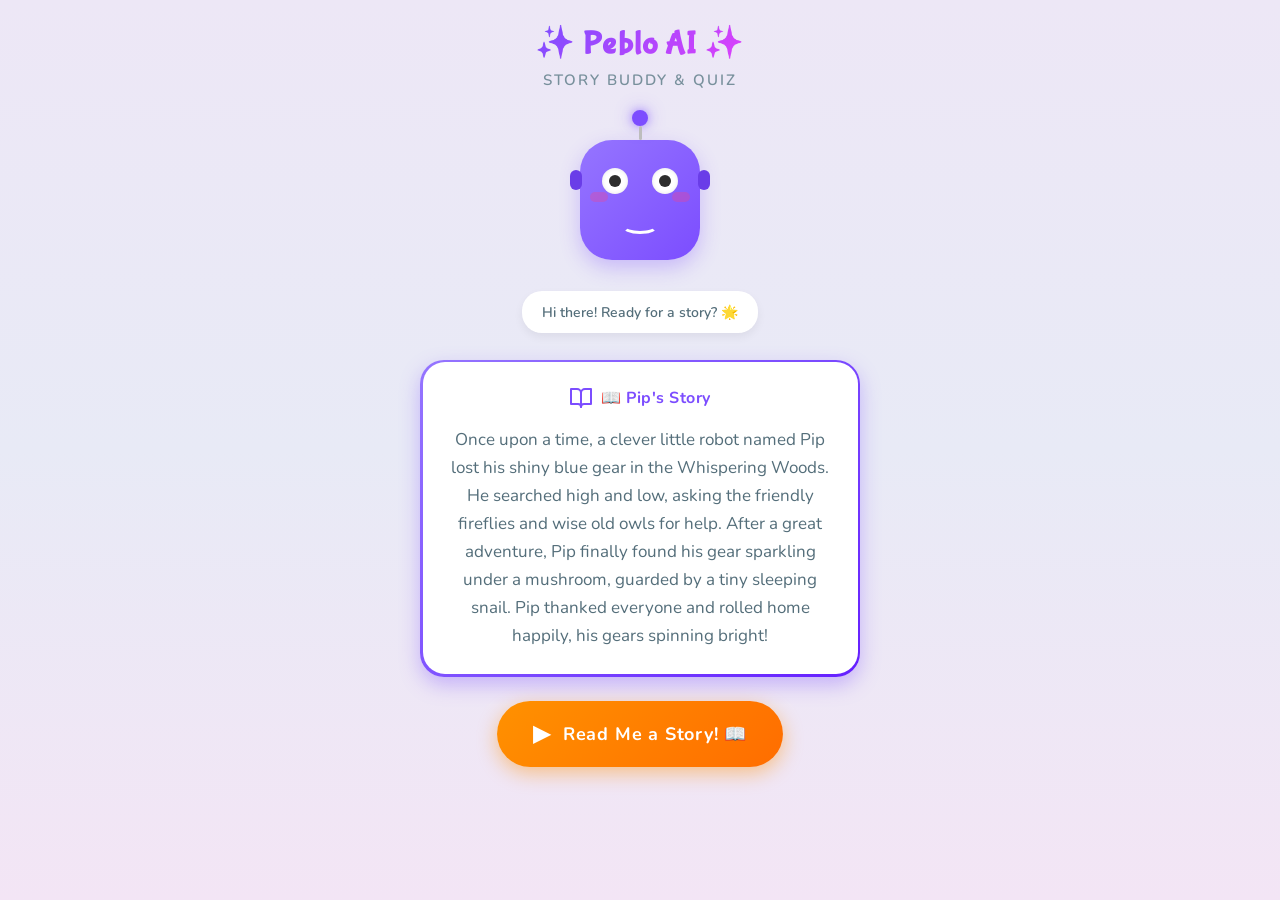
<file: index.html>
<!DOCTYPE html>
<html lang="en">
<head>
  <meta charset="UTF-8">
  <meta name="viewport" content="width=device-width, initial-scale=1.0, maximum-scale=1.0, user-scalable=no">
  <meta name="description" content="Peblo AI Story Buddy — A kid-friendly AI story reader with narration and interactive quiz. Meet Pip the Robot!">
  <title>Peblo AI Story Buddy</title>
  <link rel="preconnect" href="https://fonts.googleapis.com">
  <link rel="preconnect" href="https://fonts.gstatic.com" crossorigin>
  <link href="https://fonts.googleapis.com/css2?family=Bubblegum+Sans&family=Nunito:wght@400;500;600;700;800;900&display=swap" rel="stylesheet">
  <link rel="stylesheet" href="style.css">
</head>
<body>
  <!-- Confetti Canvas Overlay -->
  <canvas id="confetti-canvas"></canvas>

  <!-- Background gradient -->
  <div id="app-background" class="app-background"></div>

  <!-- Main Content -->
  <div class="app-container">
    <!-- App Title -->
    <header class="app-title" id="app-title">
      <h1 class="title-gradient">✨ Peblo AI ✨</h1>
      <p class="subtitle">Story Buddy &amp; Quiz</p>
    </header>

    <!-- Buddy Avatar (Pip the Robot) -->
    <div class="buddy-wrapper" id="buddy-wrapper">
      <div class="buddy-avatar" id="buddy-avatar">
        <!-- Antenna -->
        <div class="antenna">
          <div class="antenna-ball" id="antenna-ball"></div>
          <div class="antenna-stem"></div>
        </div>
        <!-- Robot Head -->
        <div class="robot-head" id="robot-head">
          <!-- Left Ear -->
          <div class="ear ear-left"></div>
          <!-- Right Ear -->
          <div class="ear ear-right"></div>
          <!-- Left Eye -->
          <div class="eye eye-left" id="eye-left">
            <div class="pupil" id="pupil-left"></div>
          </div>
          <!-- Right Eye -->
          <div class="eye eye-right" id="eye-right">
            <div class="pupil" id="pupil-right"></div>
          </div>
          <!-- Left Cheek -->
          <div class="cheek cheek-left"></div>
          <!-- Right Cheek -->
          <div class="cheek cheek-right"></div>
          <!-- Mouth -->
          <div class="mouth-wrapper" id="mouth-wrapper">
            <div class="mouth" id="mouth"></div>
          </div>
        </div>
      </div>
    </div>

    <!-- Speech Bubble -->
    <div class="speech-bubble-container">
      <div class="speech-bubble" id="speech-bubble">
        <span id="speech-text">Hi there! Ready for a story? 🌟</span>
      </div>
    </div>

    <!-- Story Card -->
    <div class="story-card-wrapper" id="story-card-wrapper">
      <div class="story-card-border" id="story-card-border">
        <div class="story-card-inner">
          <div class="story-header">
            <svg class="book-icon" id="book-icon" viewBox="0 0 24 24" fill="none" stroke="currentColor" stroke-width="2" stroke-linecap="round" stroke-linejoin="round">
              <path d="M2 3h6a4 4 0 0 1 4 4v14a3 3 0 0 0-3-3H2z"></path>
              <path d="M22 3h-6a4 4 0 0 0-4 4v14a3 3 0 0 1 3-3h7z"></path>
            </svg>
            <span class="story-header-text" id="story-header-text">📖  Pip's Story</span>
          </div>
          <p class="story-text" id="story-text">
            Once upon a time, a clever little robot named Pip lost his shiny blue gear in the Whispering Woods. He searched high and low, asking the friendly fireflies and wise old owls for help. After a great adventure, Pip finally found his gear sparkling under a mushroom, guarded by a tiny sleeping snail. Pip thanked everyone and rolled home happily, his gears spinning bright!
          </p>
        </div>
      </div>
    </div>

    <!-- Read Story Button -->
    <div id="button-container" class="button-container">
      <button class="read-story-btn" id="read-story-btn">
        <span class="btn-icon" id="btn-icon">▶</span>
        <span class="btn-label" id="btn-label">Read Me a Story! 📖</span>
      </button>
    </div>

    <!-- Quiz Section (hidden initially) -->
    <div class="quiz-section" id="quiz-section">
      <div class="quiz-border">
        <div class="quiz-inner">
          <div class="quiz-header">
            <span class="quiz-icon">🧠</span>
            <span class="quiz-title">Quiz Time!</span>
          </div>
          <p class="quiz-question" id="quiz-question"></p>
          <div class="quiz-options" id="quiz-options"></div>
          <p class="quiz-feedback" id="quiz-feedback"></p>
        </div>
      </div>
    </div>

    <!-- Success Card (hidden initially) -->
    <div class="success-card" id="success-card">
      <div class="success-border">
        <div class="success-inner">
          <div class="trophy">🏆</div>
          <h2 class="success-title">Amazing Job!</h2>
          <p class="success-message">You helped Pip find his blue gear! 🎉</p>
          <div class="stars">⭐ ⭐ ⭐</div>
          <button class="play-again-btn" id="play-again-btn">
            <span class="replay-icon">↻</span>
            Play Again!
          </button>
        </div>
      </div>
    </div>

    <!-- Error Section (hidden initially) -->
    <div class="error-section" id="error-section">
      <p class="error-title">😢 Oops! Something went wrong.</p>
      <p class="error-message">The story reader had a hiccup.<br>Tap the button to try again!</p>
    </div>
  </div>

  <script src="app.js"></script>
</body>
</html>
</file>
<file: style.css>
/* ============================================================
   Peblo AI Story Buddy — Stylesheet
   A kid-friendly, vibrant design with smooth animations
   ============================================================ */

/* ---------- Reset & Base ---------- */
*, *::before, *::after {
  margin: 0;
  padding: 0;
  box-sizing: border-box;
}

:root {
  --purple-primary: #7C4DFF;
  --purple-dark: #651FFF;
  --purple-light: #9575FF;
  --orange-primary: #FF9100;
  --orange-dark: #FF6D00;
  --green-primary: #00E676;
  --green-dark: #00C853;
  --green-light: #69F0AE;
  --red-primary: #EF5350;
  --red-light: #FF8A80;
  --blue-primary: #2979FF;
  --blue-light: #00E5FF;
  --yellow-glow: #FFD740;
  --text-dark: #37474F;
  --text-medium: #546E7A;
  --text-light: #78909C;
  --bg-lavender: #EDE7F6;
  --bg-indigo: #E8EAF6;
  --bg-pink: #F3E5F5;
  --white: #FFFFFF;
  --shadow-soft: rgba(0,0,0,0.06);
  --font-primary: 'Nunito', 'Segoe UI', sans-serif;
  --font-fun: 'Bubblegum Sans', 'Nunito', cursive;
}

html {
  scroll-behavior: smooth;
}

body {
  font-family: var(--font-primary);
  min-height: 100vh;
  overflow-x: hidden;
  -webkit-font-smoothing: antialiased;
  -moz-osx-font-smoothing: grayscale;
  position: relative;
}

/* ---------- Background ---------- */
.app-background {
  position: fixed;
  top: 0; left: 0; right: 0; bottom: 0;
  z-index: 0;
  transition: background 0.8s ease-in-out;
  background: linear-gradient(180deg, var(--bg-lavender) 0%, var(--bg-indigo) 50%, var(--bg-pink) 100%);
}
.app-background.speaking {
  background: linear-gradient(180deg, #FFF8E1 0%, #FFE0B2 50%, #FFF3E0 100%);
}
.app-background.success {
  background: linear-gradient(180deg, #E8F5E9 0%, #C8E6C9 50%, #E8F5E9 100%);
}
.app-background.error {
  background: linear-gradient(180deg, #FCE4EC 0%, #FFCDD2 50%, #FCE4EC 100%);
}

/* ---------- Confetti Canvas ---------- */
#confetti-canvas {
  position: fixed;
  top: 0; left: 0;
  width: 100%; height: 100%;
  pointer-events: none;
  z-index: 100;
}

/* ---------- App Container ---------- */
.app-container {
  position: relative;
  z-index: 1;
  max-width: 480px;
  margin: 0 auto;
  padding: 24px 0 60px;
  display: flex;
  flex-direction: column;
  align-items: center;
}

/* ---------- App Title ---------- */
.app-title {
  text-align: center;
  margin-bottom: 20px;
}
.title-gradient {
  font-family: var(--font-fun);
  font-size: 32px;
  font-weight: 800;
  background: linear-gradient(135deg, var(--purple-primary), #E040FB);
  -webkit-background-clip: text;
  -webkit-text-fill-color: transparent;
  background-clip: text;
  letter-spacing: 1.2px;
  line-height: 1.3;
}
.subtitle {
  font-size: 15px;
  font-weight: 600;
  color: var(--text-light);
  letter-spacing: 2px;
  text-transform: uppercase;
  margin-top: 4px;
}

/* ---------- Buddy Avatar ---------- */
.buddy-wrapper {
  margin-bottom: 8px;
  animation: buddyBounce 2.4s ease-in-out infinite;
}
@keyframes buddyBounce {
  0%, 100% { transform: translateY(-4px); }
  50% { transform: translateY(4px); }
}

.buddy-avatar {
  width: 140px;
  height: 170px;
  position: relative;
  display: flex;
  flex-direction: column;
  align-items: center;
}

/* Antenna */
.antenna {
  display: flex;
  flex-direction: column;
  align-items: center;
  z-index: 2;
}
.antenna-ball {
  width: 16px;
  height: 16px;
  border-radius: 50%;
  background: var(--purple-primary);
  box-shadow: 0 0 10px rgba(124,77,255,0.6), 0 0 20px rgba(124,77,255,0.3);
  transition: all 0.3s ease;
}
.antenna-ball.speaking {
  background: var(--yellow-glow);
  box-shadow: 0 0 10px rgba(255,215,64,0.6), 0 0 20px rgba(255,215,64,0.3);
}
.antenna-ball.success {
  background: var(--green-primary);
  box-shadow: 0 0 10px rgba(0,230,118,0.6), 0 0 20px rgba(0,230,118,0.3);
}
.antenna-ball.error {
  background: #FF5252;
  box-shadow: 0 0 10px rgba(255,82,82,0.6), 0 0 20px rgba(255,82,82,0.3);
}
.antenna-stem {
  width: 3px;
  height: 14px;
  background: #bdbdbd;
  border-radius: 2px;
}

/* Robot Head */
.robot-head {
  width: 120px;
  height: 120px;
  border-radius: 32px;
  background: linear-gradient(135deg, var(--purple-light), var(--purple-primary));
  position: relative;
  box-shadow: 0 8px 20px rgba(124,77,255,0.3);
  transition: all 0.4s ease;
}
.robot-head.success {
  background: linear-gradient(135deg, #69F0AE, #00E676);
}
.robot-head.error {
  background: linear-gradient(135deg, #FF8A80, #FF5252);
}

/* Ears */
.ear {
  position: absolute;
  width: 12px;
  height: 20px;
  background: #6A3DE8;
  border-radius: 6px;
  top: 30px;
}
.ear-left { left: -10px; }
.ear-right { right: -10px; }

/* Eyes */
.eye {
  position: absolute;
  width: 26px;
  height: 26px;
  border-radius: 13px;
  background: var(--white);
  box-shadow: inset 0 0 4px rgba(0,0,0,0.1);
  display: flex;
  align-items: center;
  justify-content: center;
  top: 28px;
  transition: all 0.2s ease;
  overflow: hidden;
}
.eye-left { left: 22px; }
.eye-right { right: 22px; }

.eye.speaking {
  height: 20px;
  border-radius: 10px;
}

/* Happy Eyes (success state) */
.eye.happy {
  background: transparent;
  box-shadow: none;
}
.eye.happy::after {
  content: '';
  position: absolute;
  width: 100%;
  height: 100%;
  border: 3.5px solid white;
  border-color: white transparent transparent transparent;
  border-radius: 50%;
  transform: rotate(0deg);
}

/* Loading Eyes */
.eye.loading .pupil {
  width: 14px;
  height: 14px;
  border: 2px solid transparent;
  border-top: 2px solid white;
  border-radius: 50%;
  background: transparent;
  animation: spin 0.8s linear infinite;
}
@keyframes spin {
  to { transform: rotate(360deg); }
}

.pupil {
  width: 12px;
  height: 12px;
  border-radius: 6px;
  background: #2D2D2D;
  transition: all 0.2s ease;
}
.eye.speaking .pupil {
  height: 8px;
  width: 12px;
}
.eye.happy .pupil {
  display: none;
}

/* Cheeks */
.cheek {
  position: absolute;
  width: 18px;
  height: 10px;
  border-radius: 10px;
  background: rgba(255,64,129,0.3);
  top: 52px;
}
.cheek-left { left: 10px; }
.cheek-right { right: 10px; }

/* Mouth */
.mouth-wrapper {
  position: absolute;
  bottom: 22px;
  left: 50%;
  transform: translateX(-50%);
  display: flex;
  align-items: center;
  justify-content: center;
}

.mouth {
  width: 36px;
  height: 16px;
  position: relative;
}
/* Default smile */
.mouth::after {
  content: '';
  position: absolute;
  width: 100%;
  height: 100%;
  border: 3px solid white;
  border-color: transparent transparent white transparent;
  border-radius: 0 0 50% 50%;
  top: -4px;
}
/* Speaking mouth - open circle */
.mouth.speaking {
  width: 22px;
  height: 18px;
  background: #FF6B6B;
  border-radius: 12px;
  border: 1.5px solid rgba(255,255,255,0.5);
  animation: mouthPulse 0.6s ease-in-out infinite alternate;
}
.mouth.speaking::after {
  display: none;
}
@keyframes mouthPulse {
  0% { transform: scaleY(0.8); }
  100% { transform: scaleY(1.2); }
}
/* Success wide smile */
.mouth.success {
  width: 44px;
}
.mouth.success::after {
  border-radius: 0 0 50% 50%;
  border-width: 3.5px;
}
/* Sad mouth */
.mouth.sad {
  width: 36px;
  height: 16px;
}
.mouth.sad::after {
  border-color: white transparent transparent transparent;
  border-radius: 50% 50% 0 0;
  top: 4px;
}

/* ---------- Speech Bubble ---------- */
.speech-bubble-container {
  margin-bottom: 24px;
  min-height: 48px;
  display: flex;
  align-items: center;
  justify-content: center;
}
.speech-bubble {
  background: var(--white);
  padding: 10px 20px;
  border-radius: 20px;
  box-shadow: 0 4px 10px var(--shadow-soft);
  animation: bubbleIn 0.4s ease-out;
  transition: opacity 0.3s ease;
}
@keyframes bubbleIn {
  from {
    opacity: 0;
    transform: translateY(8px);
  }
  to {
    opacity: 1;
    transform: translateY(0);
  }
}
#speech-text {
  font-size: 14px;
  font-weight: 600;
  color: var(--text-medium);
}

/* ---------- Story Card ---------- */
.story-card-wrapper {
  width: 100%;
  padding: 0 20px;
  margin-bottom: 24px;
}
.story-card-border {
  padding: 2.5px;
  border-radius: 24px;
  background: linear-gradient(135deg, var(--purple-light), var(--purple-primary), var(--purple-dark));
  box-shadow: 0 8px 20px rgba(124,77,255,0.35);
  transition: all 0.5s ease-in-out;
}
.story-card-border.speaking {
  background: linear-gradient(135deg, var(--yellow-glow), var(--orange-primary), var(--orange-dark));
  box-shadow: 0 8px 20px rgba(255,145,0,0.35);
}
.story-card-inner {
  background: var(--white);
  border-radius: 22px;
  padding: 24px;
}
.story-header {
  display: flex;
  align-items: center;
  justify-content: center;
  gap: 8px;
  margin-bottom: 16px;
}
.book-icon {
  width: 24px;
  height: 24px;
  color: var(--purple-primary);
  transition: color 0.3s ease;
}
.book-icon.speaking {
  color: var(--orange-primary);
}
.story-header-text {
  font-size: 16px;
  font-weight: 700;
  color: var(--purple-primary);
  letter-spacing: 0.5px;
  transition: color 0.3s ease;
}
.story-header-text.speaking {
  color: var(--orange-primary);
}
.story-text {
  font-size: 17px;
  line-height: 1.65;
  color: var(--text-medium);
  text-align: center;
  transition: all 0.4s ease;
  font-weight: 400;
}
.story-text.speaking {
  color: var(--text-dark);
  font-weight: 500;
}

/* ---------- Read Story Button ---------- */
.button-container {
  margin-bottom: 8px;
}
.read-story-btn {
  display: inline-flex;
  align-items: center;
  gap: 12px;
  padding: 18px 36px;
  border: none;
  border-radius: 50px;
  background: linear-gradient(135deg, var(--orange-primary), var(--orange-dark));
  color: var(--white);
  font-family: var(--font-primary);
  font-size: 18px;
  font-weight: 700;
  letter-spacing: 0.8px;
  cursor: pointer;
  box-shadow: 0 6px 20px rgba(255,145,0,0.45);
  transition: all 0.3s ease;
  outline: none;
  animation: pulse 1.8s ease-in-out infinite;
  position: relative;
  overflow: hidden;
}
.read-story-btn::before {
  content: '';
  position: absolute;
  top: -50%;
  left: -50%;
  width: 200%;
  height: 200%;
  background: radial-gradient(circle, rgba(255,255,255,0.15) 0%, transparent 60%);
  opacity: 0;
  transition: opacity 0.3s;
}
.read-story-btn:hover::before {
  opacity: 1;
}
@keyframes pulse {
  0%, 100% { transform: scale(1); }
  50% { transform: scale(1.06); }
}
.read-story-btn.disabled {
  background: linear-gradient(135deg, #bdbdbd, #9e9e9e);
  box-shadow: none;
  cursor: default;
  opacity: 0.7;
  animation: none;
}
.read-story-btn.error-state {
  background: linear-gradient(135deg, #FF6B6B, #EE5A24);
  box-shadow: 0 6px 20px rgba(255,107,107,0.45);
}
.read-story-btn.hidden {
  display: none;
}
.btn-icon {
  font-size: 22px;
  display: flex;
  align-items: center;
}
.btn-icon.loading {
  width: 22px;
  height: 22px;
  border: 2.5px solid transparent;
  border-top: 2.5px solid white;
  border-radius: 50%;
  animation: spin 0.8s linear infinite;
  font-size: 0;
}

/* ---------- Quiz Section ---------- */
.quiz-section {
  width: 100%;
  padding: 0 20px;
  display: none;
  animation: slideUp 0.7s cubic-bezier(0.34, 1.56, 0.64, 1);
}
.quiz-section.visible {
  display: block;
}
@keyframes slideUp {
  from {
    opacity: 0;
    transform: translateY(60px);
  }
  to {
    opacity: 1;
    transform: translateY(0);
  }
}
.quiz-border {
  padding: 2.5px;
  border-radius: 24px;
  background: linear-gradient(135deg, var(--blue-light), var(--blue-primary), var(--purple-primary));
  box-shadow: 0 8px 20px rgba(41,121,255,0.3);
}
.quiz-inner {
  background: var(--white);
  border-radius: 22px;
  padding: 24px;
}
.quiz-header {
  display: flex;
  align-items: center;
  justify-content: center;
  gap: 8px;
  margin-bottom: 16px;
}
.quiz-icon {
  font-size: 24px;
}
.quiz-title {
  font-size: 18px;
  font-weight: 800;
  color: var(--blue-primary);
  letter-spacing: 0.5px;
}
.quiz-question {
  font-size: 17px;
  font-weight: 600;
  color: var(--text-dark);
  text-align: center;
  line-height: 1.4;
  margin-bottom: 20px;
}

/* Quiz Options */
.quiz-option {
  display: flex;
  align-items: center;
  gap: 14px;
  padding: 14px 20px;
  margin-bottom: 10px;
  background: #F5F5F5;
  border: 2px solid transparent;
  border-radius: 16px;
  cursor: pointer;
  transition: all 0.3s ease;
  user-select: none;
}
.quiz-option:hover {
  background: #EEEEEE;
  transform: translateX(4px);
}
.quiz-option.correct {
  background: #E8F5E9;
  border-color: #66BB6A;
  box-shadow: 0 2px 8px rgba(102,187,106,0.2);
}
.quiz-option.incorrect {
  background: #FFEBEE;
  border-color: #EF5350;
  box-shadow: 0 2px 8px rgba(239,83,80,0.2);
}
.quiz-option.disabled {
  cursor: default;
  pointer-events: none;
}
.option-badge {
  width: 32px;
  height: 32px;
  border-radius: 50%;
  background: #E0E0E0;
  display: flex;
  align-items: center;
  justify-content: center;
  font-weight: 700;
  font-size: 14px;
  color: #757575;
  flex-shrink: 0;
  transition: all 0.3s ease;
}
.quiz-option.correct .option-badge {
  background: #66BB6A;
  color: white;
}
.quiz-option.incorrect .option-badge {
  background: #EF5350;
  color: white;
}
.option-text {
  font-size: 16px;
  font-weight: 500;
  color: #424242;
  transition: all 0.3s ease;
}
.quiz-option.correct .option-text {
  font-weight: 700;
  color: #2E7D32;
}
.quiz-option.incorrect .option-text {
  font-weight: 700;
  color: #C62828;
}

.quiz-feedback {
  text-align: center;
  font-size: 14px;
  font-weight: 600;
  margin-top: 12px;
  min-height: 20px;
  transition: opacity 0.3s ease;
}
.quiz-feedback.wrong {
  color: var(--red-primary);
}

/* Shake Animation */
@keyframes shake {
  0%, 100% { transform: translateX(0); }
  10%, 30%, 50%, 70%, 90% { transform: translateX(-6px); }
  20%, 40%, 60%, 80% { transform: translateX(6px); }
}
.shake {
  animation: shake 0.5s cubic-bezier(0.36, 0.07, 0.19, 0.97);
}

/* ---------- Success Card ---------- */
.success-card {
  width: 100%;
  padding: 0 20px;
  margin-top: 16px;
  display: none;
  animation: scaleIn 0.6s cubic-bezier(0.34, 1.56, 0.64, 1);
}
.success-card.visible {
  display: block;
}
@keyframes scaleIn {
  from {
    opacity: 0;
    transform: scale(0.7);
  }
  to {
    opacity: 1;
    transform: scale(1);
  }
}
.success-border {
  padding: 2.5px;
  border-radius: 24px;
  background: linear-gradient(135deg, var(--green-primary), var(--green-light), var(--green-dark));
  box-shadow: 0 8px 24px rgba(0,230,118,0.4);
}
.success-inner {
  background: var(--white);
  border-radius: 22px;
  padding: 32px 28px;
  text-align: center;
}
.trophy {
  font-size: 48px;
  margin-bottom: 12px;
}
.success-title {
  font-size: 26px;
  font-weight: 800;
  color: #2E7D32;
  letter-spacing: 0.5px;
  margin-bottom: 8px;
}
.success-message {
  font-size: 16px;
  font-weight: 500;
  color: #78909C;
  line-height: 1.4;
  margin-bottom: 8px;
}
.stars {
  font-size: 28px;
  margin-bottom: 20px;
  animation: starPulse 1.5s ease-in-out infinite;
}
@keyframes starPulse {
  0%, 100% { transform: scale(1); }
  50% { transform: scale(1.15); }
}
.play-again-btn {
  display: inline-flex;
  align-items: center;
  gap: 8px;
  padding: 14px 32px;
  border: none;
  border-radius: 50px;
  background: linear-gradient(135deg, var(--purple-primary), var(--purple-dark));
  color: var(--white);
  font-family: var(--font-primary);
  font-size: 16px;
  font-weight: 700;
  letter-spacing: 0.5px;
  cursor: pointer;
  box-shadow: 0 6px 16px rgba(124,77,255,0.4);
  transition: all 0.3s ease;
  outline: none;
}
.play-again-btn:hover {
  transform: translateY(-2px);
  box-shadow: 0 8px 20px rgba(124,77,255,0.5);
}
.replay-icon {
  font-size: 20px;
  font-weight: 800;
}

/* ---------- Error Section ---------- */
.error-section {
  text-align: center;
  margin-top: 16px;
  display: none;
  animation: fadeIn 0.4s ease;
}
.error-section.visible {
  display: block;
}
@keyframes fadeIn {
  from { opacity: 0; }
  to { opacity: 1; }
}
.error-title {
  font-size: 16px;
  font-weight: 600;
  color: var(--red-primary);
  margin-bottom: 8px;
}
.error-message {
  font-size: 14px;
  color: #78909C;
  line-height: 1.4;
}

/* ---------- Responsive ---------- */
@media (max-width: 520px) {
  .app-container {
    padding: 16px 0 40px;
  }
  .title-gradient {
    font-size: 26px;
  }
  .story-text {
    font-size: 15px;
  }
  .read-story-btn {
    padding: 14px 28px;
    font-size: 16px;
  }
  .buddy-avatar {
    transform: scale(0.9);
  }
}

/* ---------- Scrollbar ---------- */
::-webkit-scrollbar {
  width: 6px;
}
::-webkit-scrollbar-track {
  background: transparent;
}
::-webkit-scrollbar-thumb {
  background: rgba(124,77,255,0.3);
  border-radius: 3px;
}
::-webkit-scrollbar-thumb:hover {
  background: rgba(124,77,255,0.5);
}
</file>
